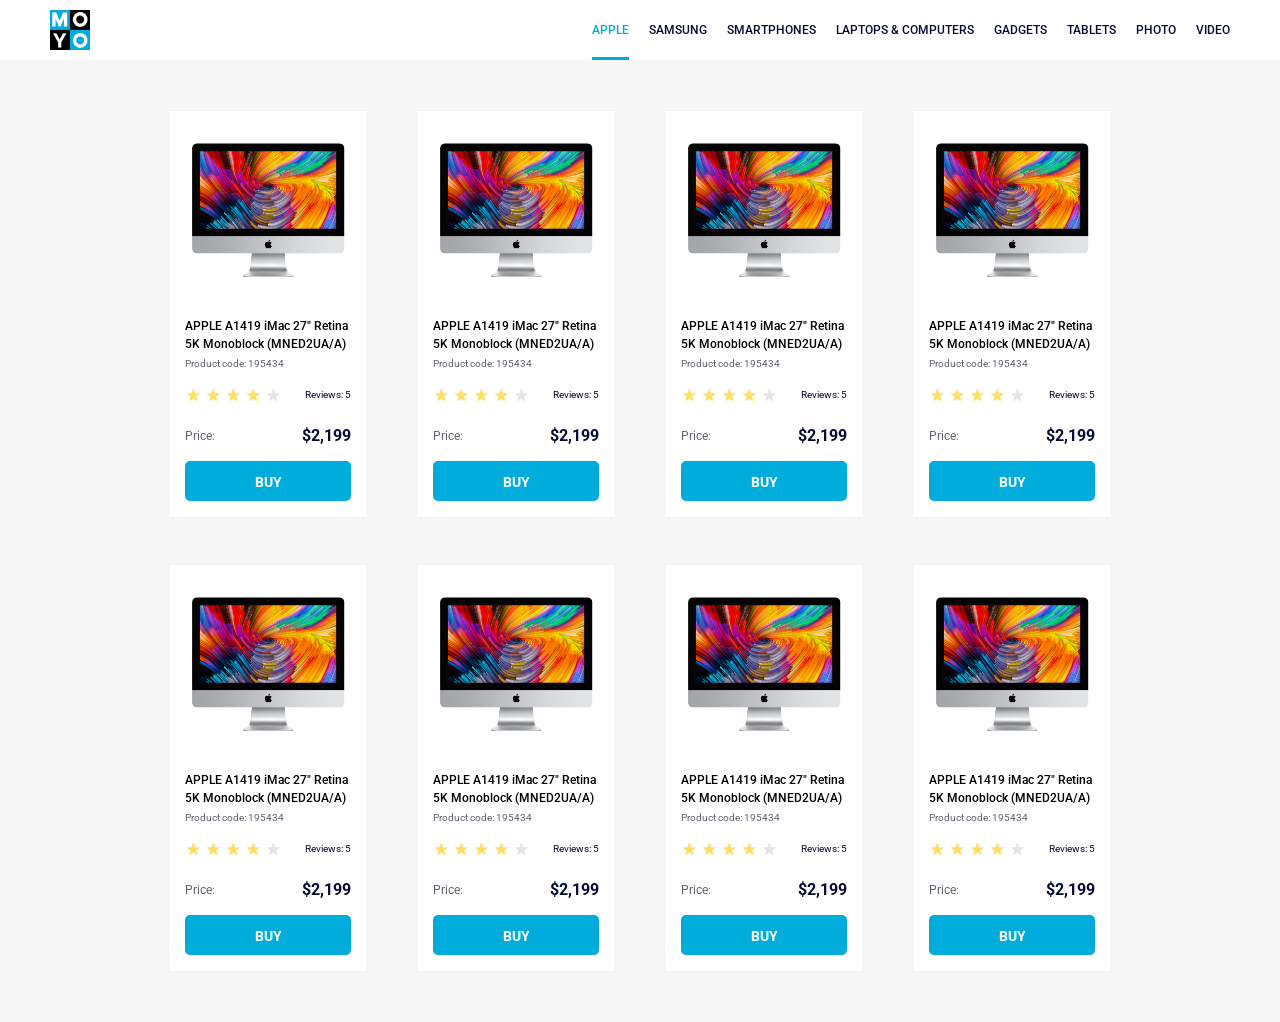
<file: index.html>
<!DOCTYPE html><html lang=en><meta charset=UTF-8><meta name=viewport content="width=device-width, initial-scale=1.0"><title>Catalog</title><link rel=preconnect href=https://fonts.gstatic.com><link href="https://fonts.googleapis.com/css2?family=Roboto:wght@400;500;700&amp;display=swap" rel=stylesheet><link rel=stylesheet href=layout_catalog.ce7cbb66.css><body>
    <header class=header>
      <a href=index.html class=header__logo>
        <img src=logo.d777a287.png alt="MOYO logo" class=header__image>
      </a>
      <nav class=nav>
        <ul class=nav__list>
          <li class=nav__item>
            <a href=# class="is-active nav__link">
              Apple
            </a>
          </li>
          <li class=nav__item>
            <a href=# class=nav__link>
              Samsung
            </a>
          </li>
          <li class=nav__item>
            <a href=# class=nav__link>
              Smartphones
            </a>
          </li>
          <li class=nav__item>
            <a href=# class=nav__link data-qa=nav-hover>
              Laptops &amp; Computers
            </a>
          </li>
          <li class=nav__item>
            <a href=# class=nav__link>
              Gadgets
            </a>
          </li>
          <li class=nav__item>
            <a href=# class=nav__link>
              Tablets
            </a>
          </li>
          <li class=nav__item>
            <a href=# class=nav__link>
              Photo
            </a>
          </li>
          <li class=nav__item>
            <a href=# class=nav__link>
              Video
            </a>
          </li>
        </ul>
      </nav>
    </header>
    <main class=catalog>
      <article class=card data-qa=card>
        <div class=card__image></div>

        <div class=card__body>
          <h3 class=card__title>
            APPLE A1419 iMac 27" Retina 5K Monoblock (MNED2UA/A)
          </h3>
          <p class=card__product>Product code: 195434</p>

          <div class=card__rating-row>
            <div class="card__rating stars stars--4">
              <div class=stars__group>
                <div class=stars__item></div>
                <div class=stars__item></div>
                <div class=stars__item></div>
                <div class=stars__item></div>
                <div class=stars__item></div>
              </div>
            </div>
            <p class=card__reviews-count>Reviews: 5</p>
          </div>
          <div class=card__footer>
            <p class=card__price-label>Price:</p>
            <p class=card__price>$2,199</p>
          </div>

          <a class=card__buy href=# data-qa=card-hover>
            BUY
          </a>
        </div>
      </article>
      <article class=card data-qa=card>
        <div class=card__image></div>

        <div class=card__body>
          <h3 class=card__title>
            APPLE A1419 iMac 27" Retina 5K Monoblock (MNED2UA/A)
          </h3>
          <p class=card__product>Product code: 195434</p>

          <div class=card__rating-row>
            <div class="card__rating stars stars--4">
              <div class=stars__group>
                <div class=stars__item></div>
                <div class=stars__item></div>
                <div class=stars__item></div>
                <div class=stars__item></div>
                <div class=stars__item></div>
              </div>
            </div>
            <p class=card__reviews-count>Reviews: 5</p>
          </div>
          <div class=card__footer>
            <p class=card__price-label>Price:</p>
            <p class=card__price>$2,199</p>
          </div>

          <a class=card__buy href=# data-qa=card-hover>
            BUY
          </a>
        </div>
      </article>
      <article class=card data-qa=card>
        <div class=card__image></div>

        <div class=card__body>
          <h3 class=card__title>
            APPLE A1419 iMac 27" Retina 5K Monoblock (MNED2UA/A)
          </h3>
          <p class=card__product>Product code: 195434</p>

          <div class=card__rating-row>
            <div class="card__rating stars stars--4">
              <div class=stars__group>
                <div class=stars__item></div>
                <div class=stars__item></div>
                <div class=stars__item></div>
                <div class=stars__item></div>
                <div class=stars__item></div>
              </div>
            </div>
            <p class=card__reviews-count>Reviews: 5</p>
          </div>
          <div class=card__footer>
            <p class=card__price-label>Price:</p>
            <p class=card__price>$2,199</p>
          </div>

          <a class=card__buy href=# data-qa=card-hover>
            BUY
          </a>
        </div>
      </article>
      <article class=card data-qa=card>
        <div class=card__image></div>

        <div class=card__body>
          <h3 class=card__title>
            APPLE A1419 iMac 27" Retina 5K Monoblock (MNED2UA/A)
          </h3>
          <p class=card__product>Product code: 195434</p>

          <div class=card__rating-row>
            <div class="card__rating stars stars--4">
              <div class=stars__group>
                <div class=stars__item></div>
                <div class=stars__item></div>
                <div class=stars__item></div>
                <div class=stars__item></div>
                <div class=stars__item></div>
              </div>
            </div>
            <p class=card__reviews-count>Reviews: 5</p>
          </div>
          <div class=card__footer>
            <p class=card__price-label>Price:</p>
            <p class=card__price>$2,199</p>
          </div>

          <a class=card__buy href=# data-qa=card-hover>
            BUY
          </a>
        </div>
      </article>
      <article class=card data-qa=card>
        <div class=card__image></div>

        <div class=card__body>
          <h3 class=card__title>
            APPLE A1419 iMac 27" Retina 5K Monoblock (MNED2UA/A)
          </h3>
          <p class=card__product>Product code: 195434</p>

          <div class=card__rating-row>
            <div class="card__rating stars stars--4">
              <div class=stars__group>
                <div class=stars__item></div>
                <div class=stars__item></div>
                <div class=stars__item></div>
                <div class=stars__item></div>
                <div class=stars__item></div>
              </div>
            </div>
            <p class=card__reviews-count>Reviews: 5</p>
          </div>
          <div class=card__footer>
            <p class=card__price-label>Price:</p>
            <p class=card__price>$2,199</p>
          </div>

          <a class=card__buy href=# data-qa=card-hover>
            BUY
          </a>
        </div>
      </article>
      <article class=card data-qa=card>
        <div class=card__image></div>

        <div class=card__body>
          <h3 class=card__title>
            APPLE A1419 iMac 27" Retina 5K Monoblock (MNED2UA/A)
          </h3>
          <p class=card__product>Product code: 195434</p>

          <div class=card__rating-row>
            <div class="card__rating stars stars--4">
              <div class=stars__group>
                <div class=stars__item></div>
                <div class=stars__item></div>
                <div class=stars__item></div>
                <div class=stars__item></div>
                <div class=stars__item></div>
              </div>
            </div>
            <p class=card__reviews-count>Reviews: 5</p>
          </div>
          <div class=card__footer>
            <p class=card__price-label>Price:</p>
            <p class=card__price>$2,199</p>
          </div>

          <a class=card__buy href=# data-qa=card-hover>
            BUY
          </a>
        </div>
      </article>
      <article class=card data-qa=card>
        <div class=card__image></div>

        <div class=card__body>
          <h3 class=card__title>
            APPLE A1419 iMac 27" Retina 5K Monoblock (MNED2UA/A)
          </h3>
          <p class=card__product>Product code: 195434</p>

          <div class=card__rating-row>
            <div class="card__rating stars stars--4">
              <div class=stars__group>
                <div class=stars__item></div>
                <div class=stars__item></div>
                <div class=stars__item></div>
                <div class=stars__item></div>
                <div class=stars__item></div>
              </div>
            </div>
            <p class=card__reviews-count>Reviews: 5</p>
          </div>
          <div class=card__footer>
            <p class=card__price-label>Price:</p>
            <p class=card__price>$2,199</p>
          </div>

          <a class=card__buy href=# data-qa=card-hover>
            BUY
          </a>
        </div>
      </article>
      <article class=card data-qa=card>
        <div class=card__image></div>

        <div class=card__body>
          <h3 class=card__title>
            APPLE A1419 iMac 27" Retina 5K Monoblock (MNED2UA/A)
          </h3>
          <p class=card__product>Product code: 195434</p>

          <div class=card__rating-row>
            <div class="card__rating stars stars--4">
              <div class=stars__group>
                <div class=stars__item></div>
                <div class=stars__item></div>
                <div class=stars__item></div>
                <div class=stars__item></div>
                <div class=stars__item></div>
              </div>
            </div>
            <p class=card__reviews-count>Reviews: 5</p>
          </div>
          <div class=card__footer>
            <p class=card__price-label>Price:</p>
            <p class=card__price>$2,199</p>
          </div>

          <a class=card__buy href=# data-qa=card-hover>
            BUY
          </a>
        </div>
      </article>
    </main>
    <footer></footer>
</file>
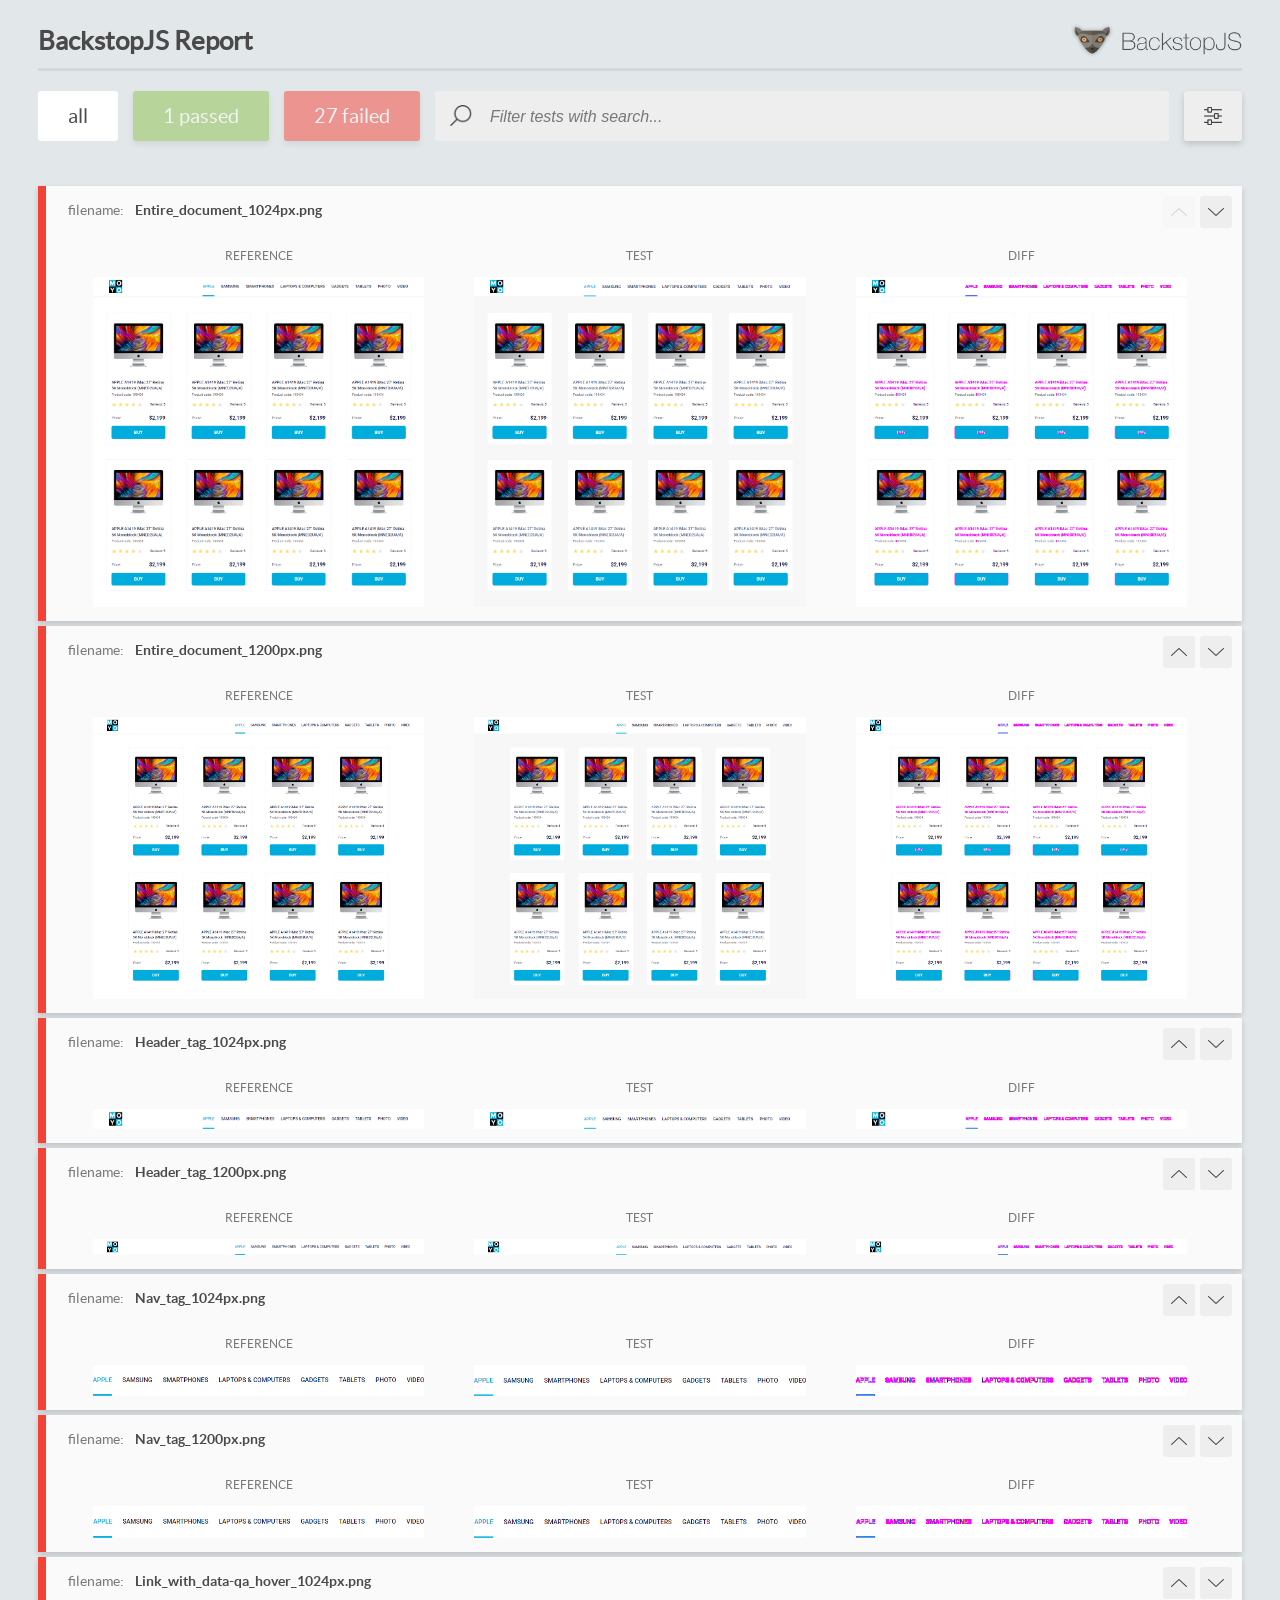
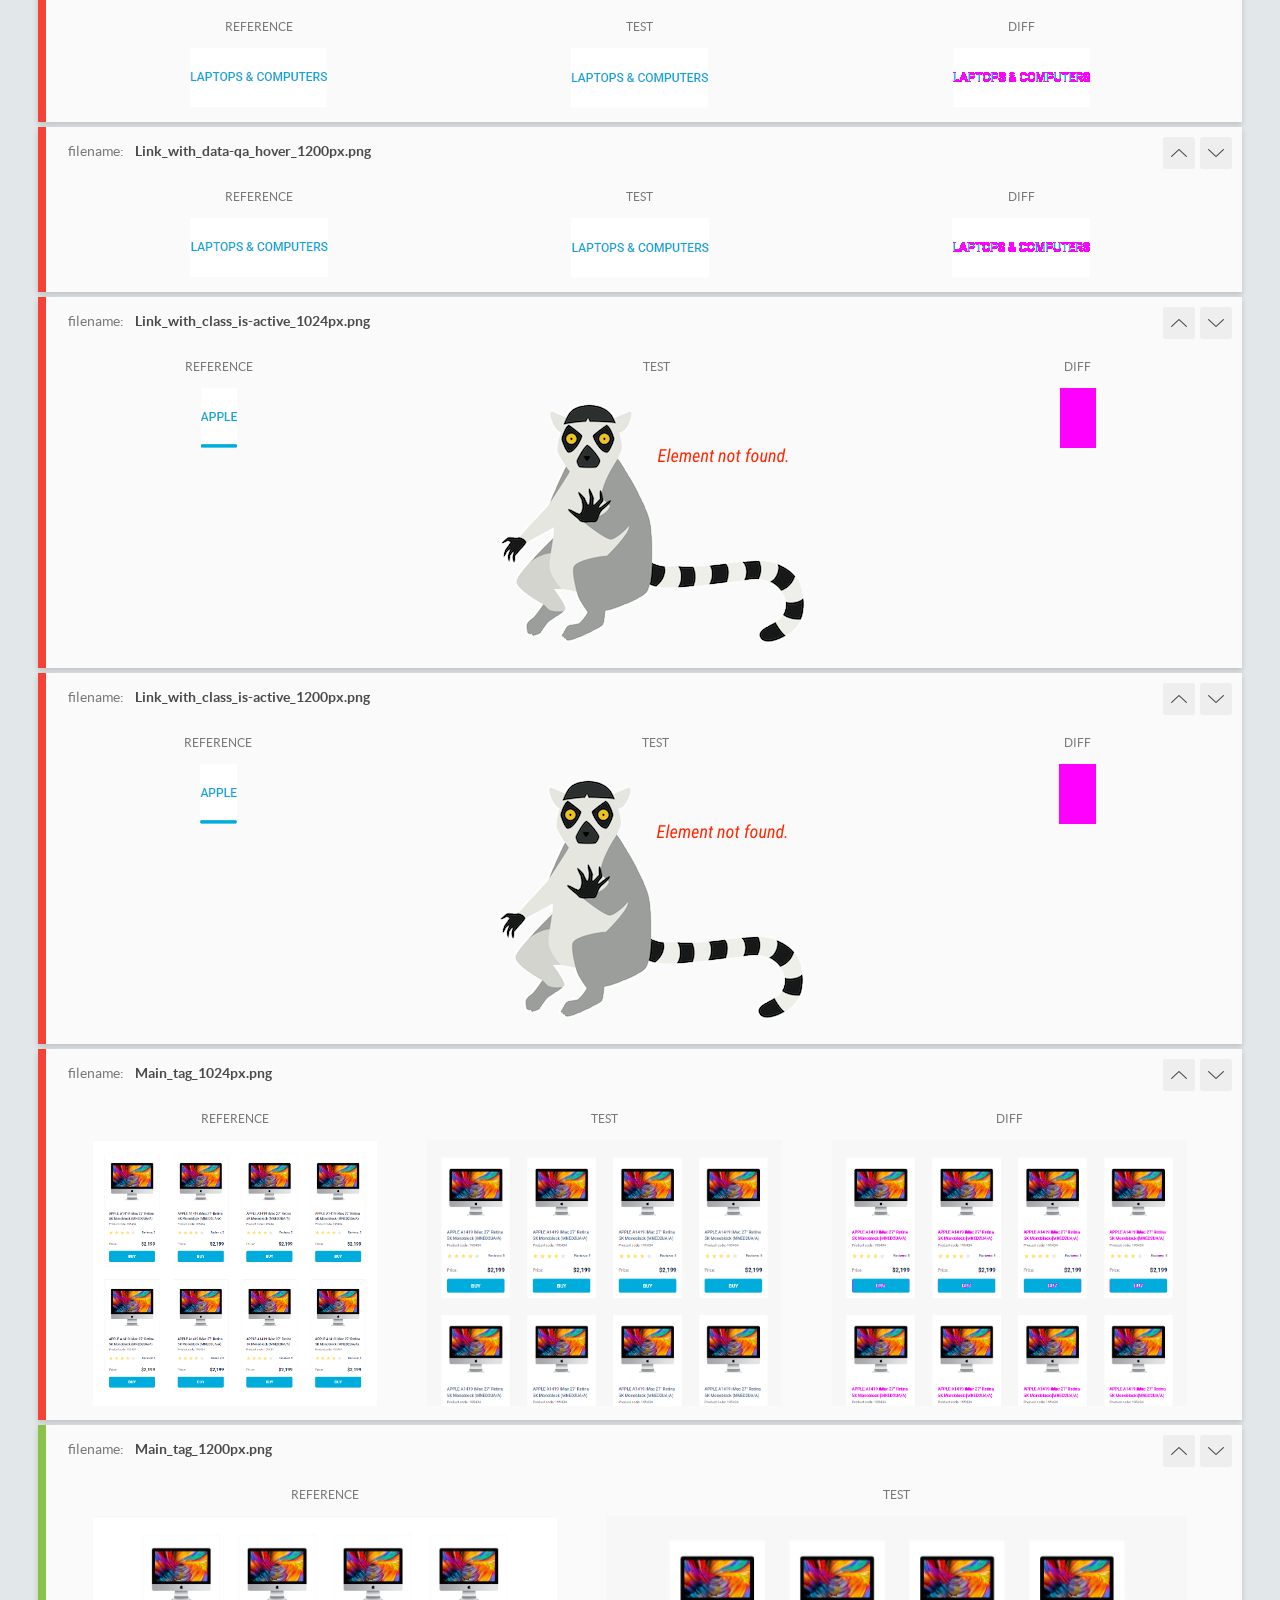
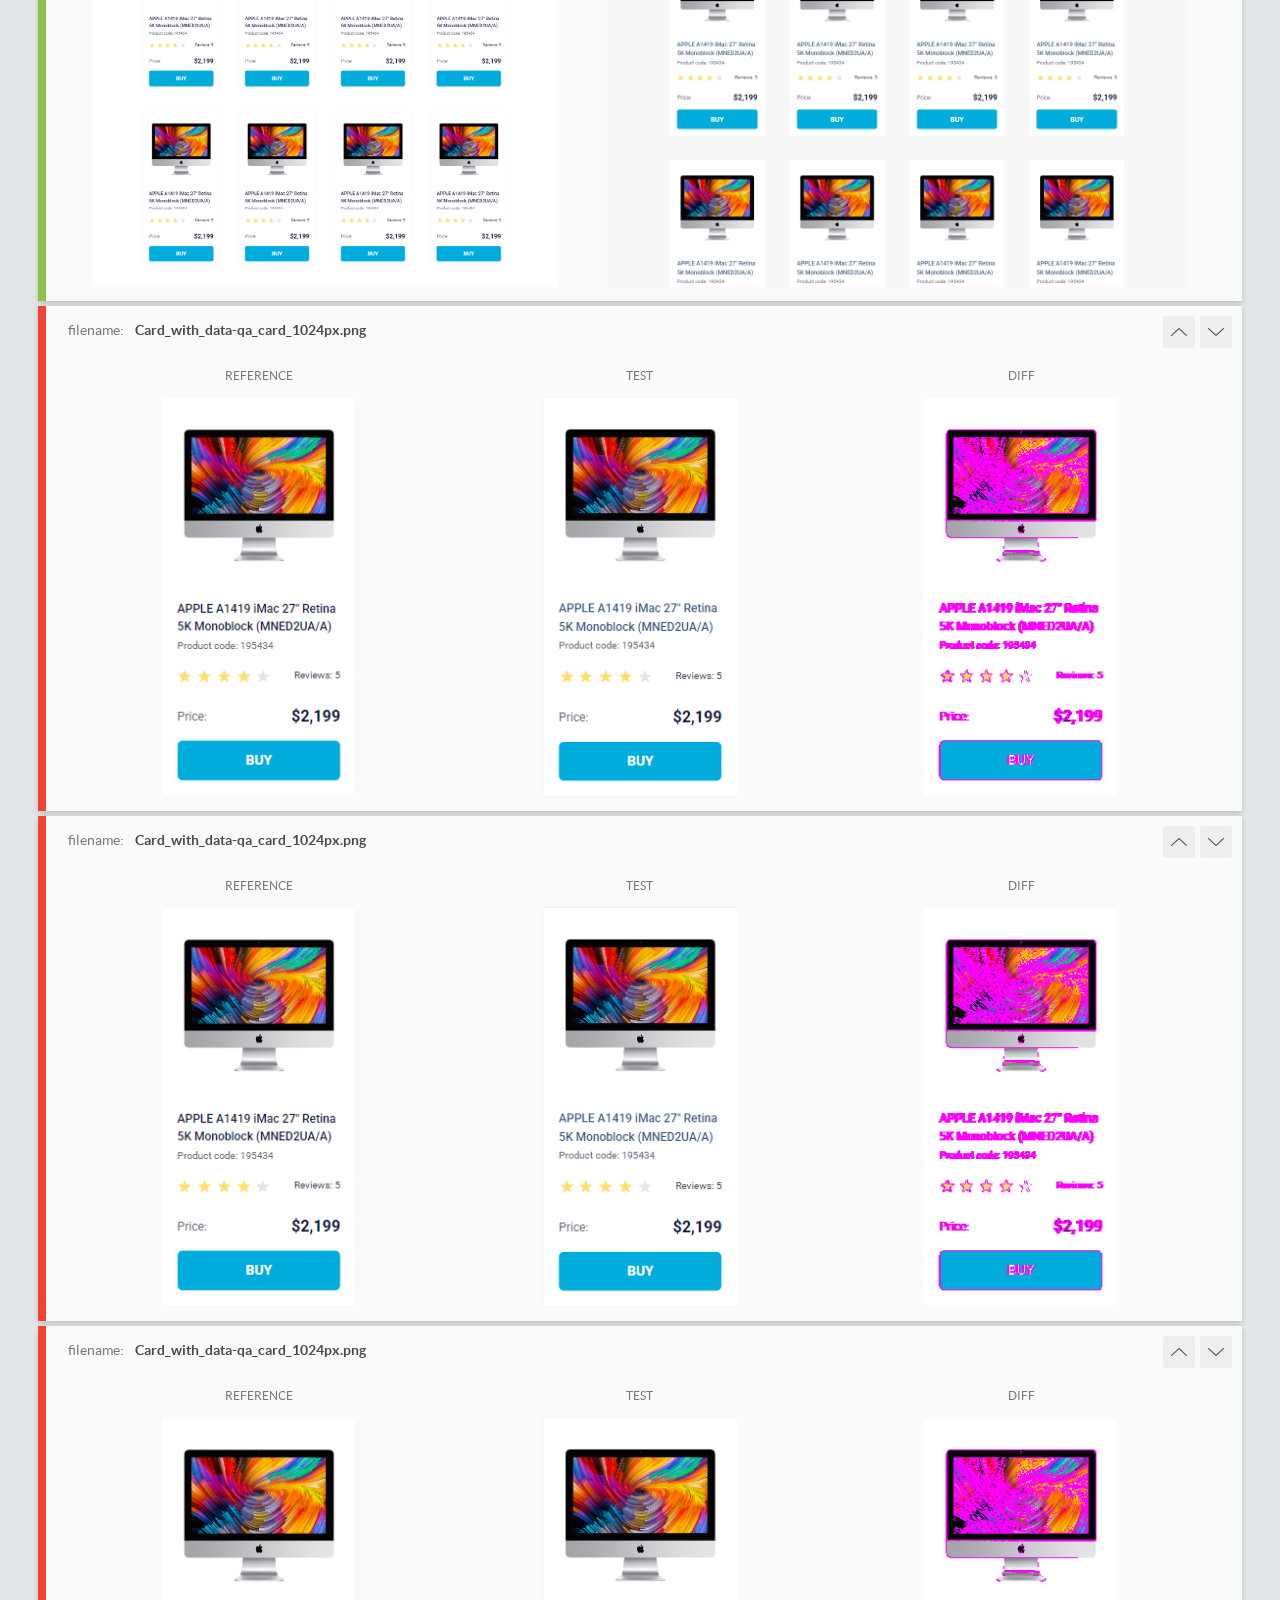
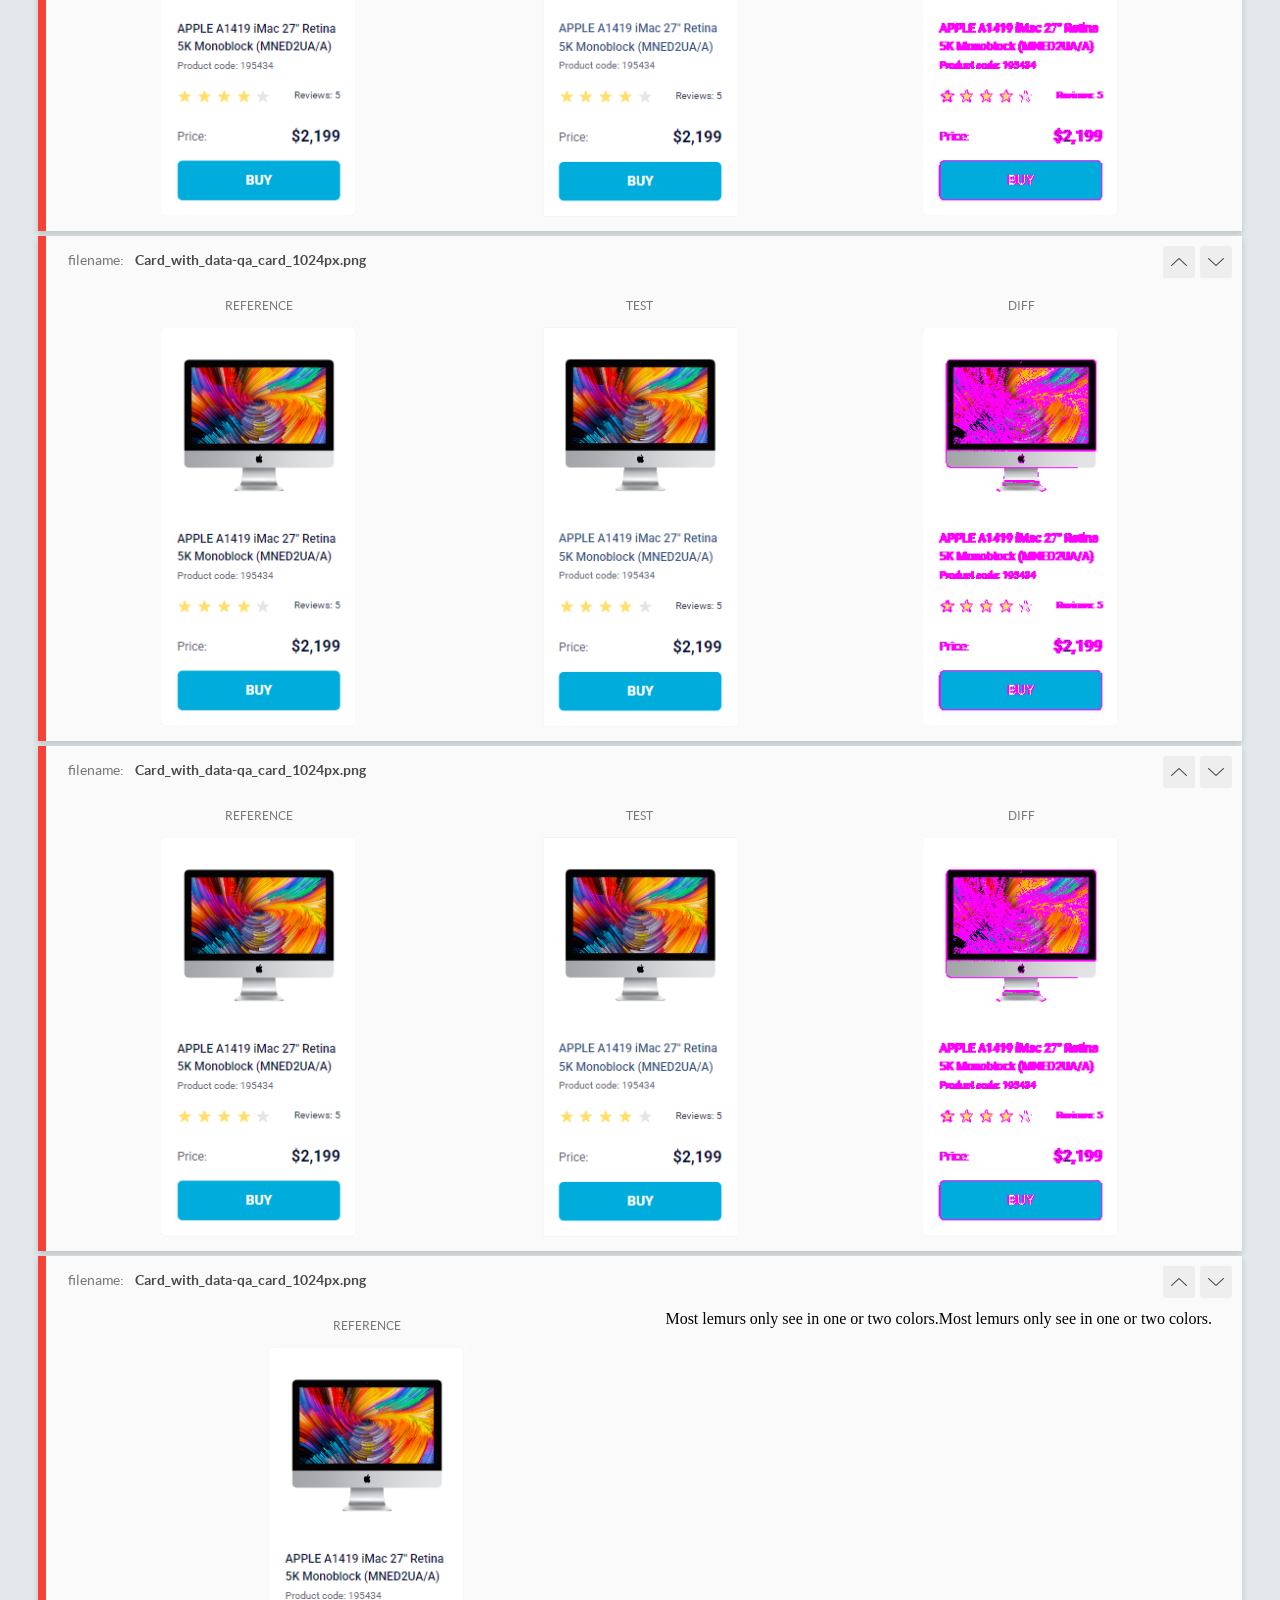
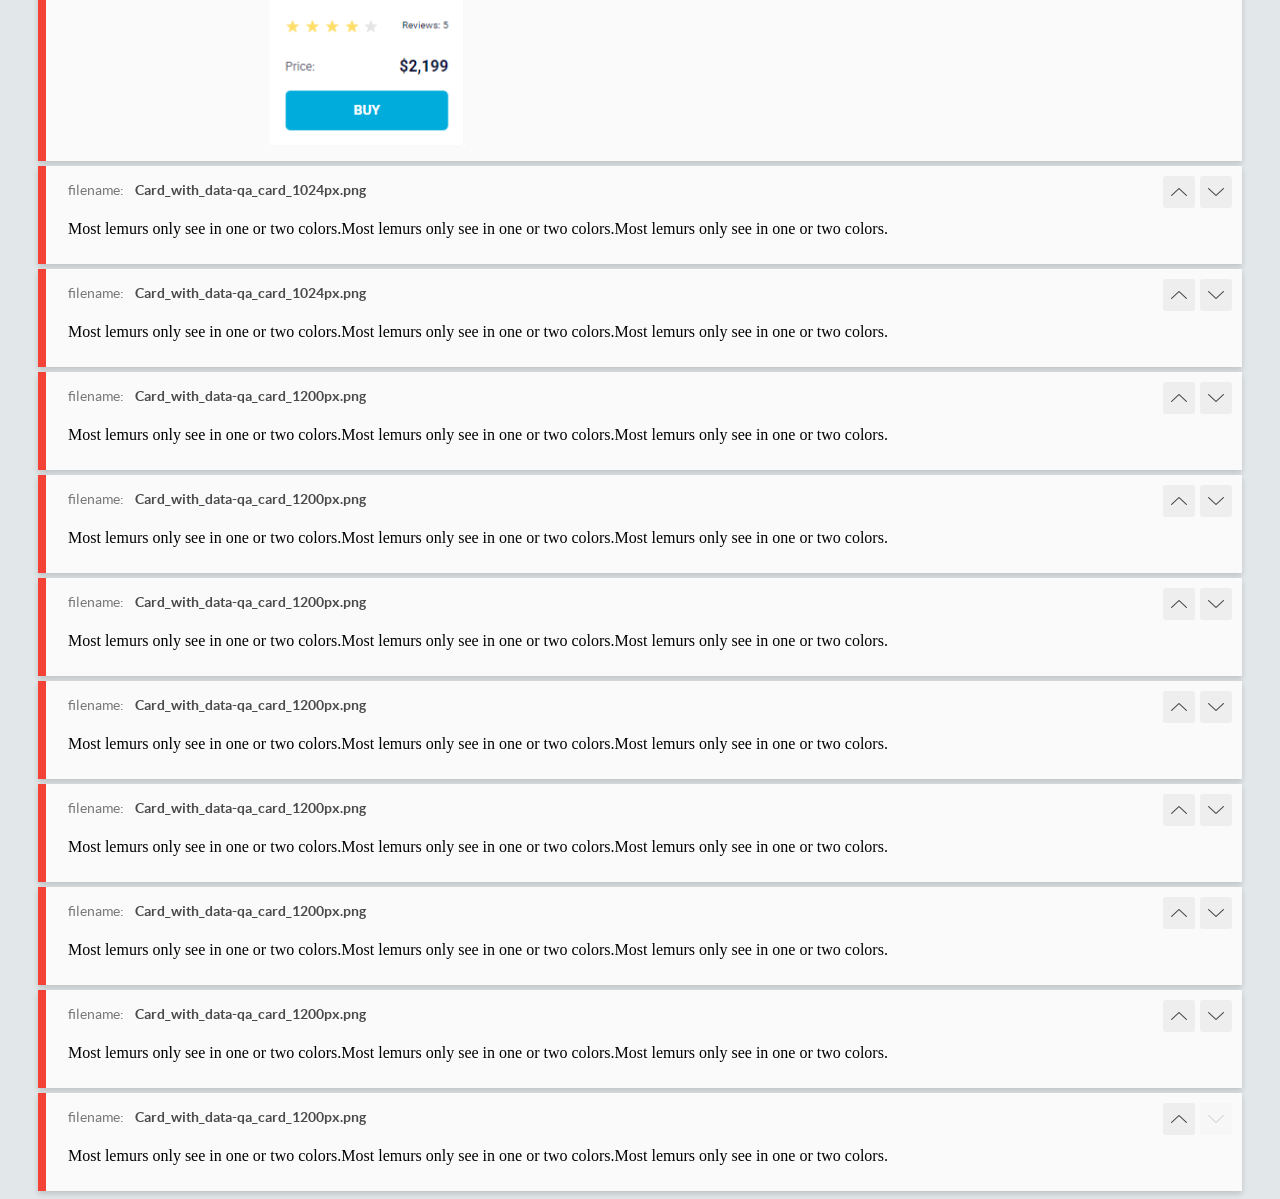
<file: report/html_report/index.html>
<!DOCTYPE html>
<html>
  <head>
    <meta charset="utf-8">
    <!-- Disable Cache -->
    <meta http-equiv="Cache-Control" content="no-cache, no-store, must-revalidate">
    <meta http-equiv="Pragma" content="no-cache">
    <meta http-equiv="Expires" content="0">

    <title>BackstopJS Report</title>

    <style>
      @font-face {
          font-family: 'latoregular';
          src: url('./assets/fonts/lato-regular-webfont.woff2') format('woff2'),
              url('./assets/fonts/lato-regular-webfont.woff') format('woff');
          font-weight: 400;
          font-style: normal;
      }
      @font-face {
          font-family: 'latobold';
          src: url('./assets/fonts/lato-bold-webfont.woff2') format('woff2'),
              url('./assets/fonts/lato-bold-webfont.woff') format('woff');
          font-weight: 700;
          font-style: normal;
      }

      .ReactModal__Body--open {
          overflow: hidden;
      }
      .ReactModal__Body--open .header {
        display: none;
      }

    </style>
  </head>
  <body style="background-color: #E2E7EA">
    <div id="root">

    </div>
    <script>
      function report (report) { // eslint-disable-line no-unused-vars
        window.tests = report;
      }
    </script>
    <script src="config.js"></script>
    <script src="index_bundle.js"></script>
  </body>
</html>
</file>
